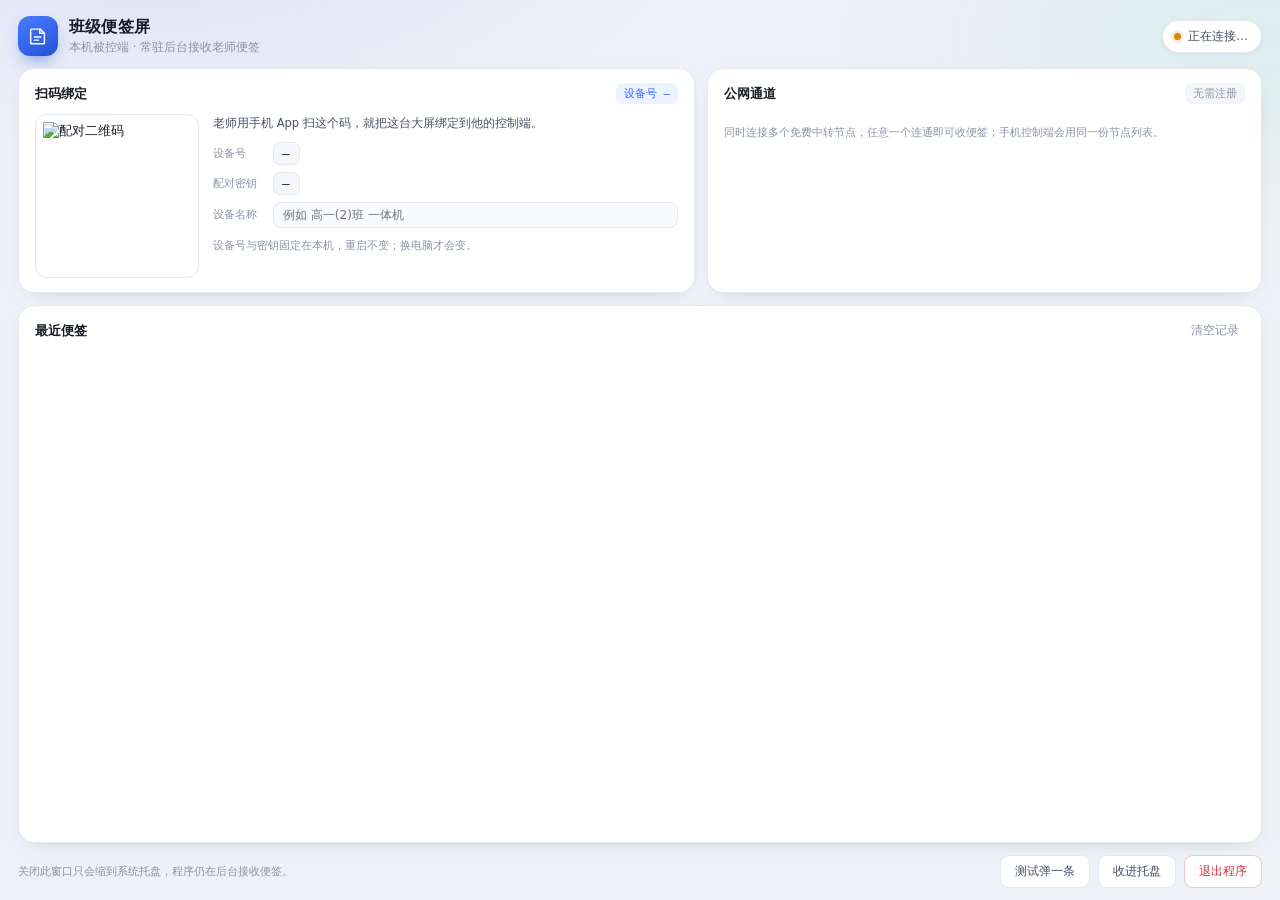
<file: windows/app/static/index.html>
<!DOCTYPE html>
<html lang="zh-CN">
<head>
<meta charset="UTF-8">
<title>班级便签屏 · 本机</title>
<link rel="stylesheet" href="style.css?v=101">
</head>
<body>
<div class="app">
  <header class="topbar">
    <div class="brand">
      <div class="logo">
        <svg viewBox="0 0 24 24" fill="none"><path d="M5 4.5h9.5L19 9v10.5a1 1 0 0 1-1 1H5a1 1 0 0 1-1-1v-14a1 1 0 0 1 1-1Z" stroke="currentColor" stroke-width="1.6" stroke-linejoin="round"/><path d="M14 4.6V9h4.4M8 13h7M8 16.5h4.5" stroke="currentColor" stroke-width="1.6" stroke-linecap="round"/></svg>
      </div>
      <div>
        <h1>班级便签屏</h1>
        <p>本机被控端 · 常驻后台接收老师便签</p>
      </div>
    </div>
    <div class="chip" id="chip"><i></i><span id="chipText">正在连接…</span></div>
  </header>

  <main class="grid">
    <section class="card pair-card">
      <div class="card-head">
        <h2>扫码绑定</h2>
        <span class="tag" id="devTag">设备号 —</span>
      </div>
      <div class="qr-wrap">
        <div class="qr-box"><img id="qr" alt="配对二维码"></div>
        <div class="pair-info">
          <p class="lead">老师用手机 App 扫这个码，就把这台大屏绑定到他的控制端。</p>
          <div class="kv">
            <span>设备号</span><code id="devId">—</code>
          </div>
          <div class="kv">
            <span>配对密钥</span><code id="devKey">—</code>
          </div>
          <div class="kv">
            <span>设备名称</span>
            <input id="devName" maxlength="24" spellcheck="false" placeholder="例如 高一(2)班 一体机">
          </div>
          <p class="hint" id="pairHint">设备号与密钥固定在本机，重启不变；换电脑才会变。</p>
        </div>
      </div>
    </section>

    <section class="card">
      <div class="card-head"><h2>公网通道</h2><span class="tag soft">无需注册</span></div>
      <ul class="brokers" id="brokers"></ul>
      <p class="hint">同时连接多个免费中转节点，任意一个连通即可收便签；手机控制端会用同一份节点列表。</p>
    </section>

    <section class="card">
      <div class="card-head"><h2>最近便签</h2><button class="mini" id="btnClear">清空记录</button></div>
      <ul class="notes" id="notes"></ul>
    </section>
  </main>

  <footer class="footbar">
    <div class="foot-tip">关闭此窗口只会缩到系统托盘，程序仍在后台接收便签。</div>
    <div class="foot-actions">
      <button class="btn ghost" id="btnTest">测试弹一条</button>
      <button class="btn ghost" id="btnHide">收进托盘</button>
      <button class="btn danger" id="btnQuit">退出程序</button>
    </div>
  </footer>
</div>
<div class="toasts" id="toasts"></div>
<script src="app.js?v=102"></script>
</body>
</html>
</file>
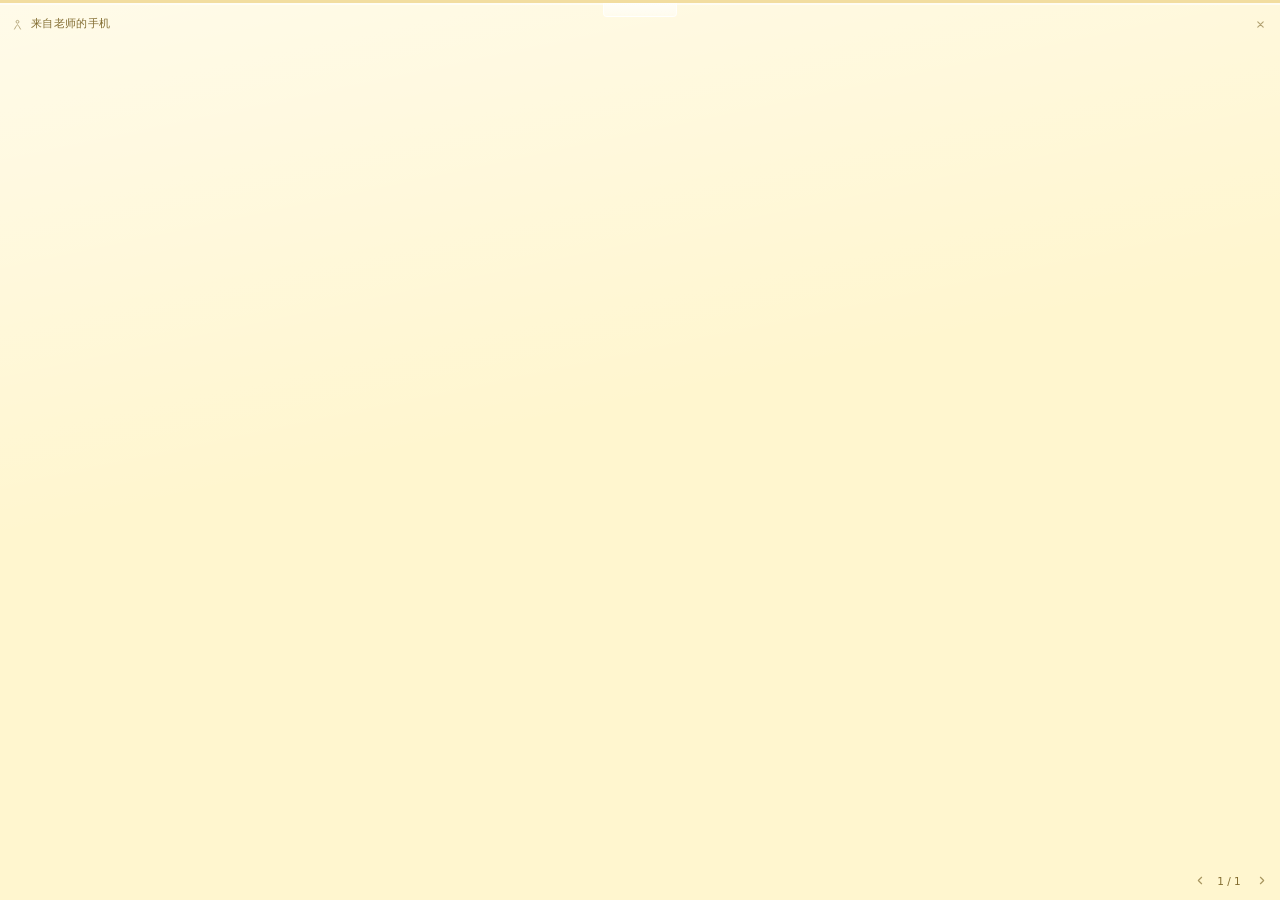
<file: windows/app/static/note.html>
<!DOCTYPE html>
<html lang="zh-CN">
<head>
<meta charset="UTF-8">
<title>便签</title>
<link rel="stylesheet" href="note.css?v=100">
</head>
<body class="amber">
  <div class="note" id="note">
    <div class="tape"></div>
    <div class="bar" id="bar">
      <span class="pin">
        <svg viewBox="0 0 24 24" fill="none"><path d="M12 3.5v9m0 0-2.6 2.6M12 12.5l2.6 2.6M12 17v3.5" stroke="currentColor" stroke-width="0"/><circle cx="12" cy="7" r="2.6" stroke="currentColor" stroke-width="1.7"/><path d="M6.5 20.5c1.6-3.4 3.1-5.4 5.5-8.4 2.4 3 3.9 5 5.5 8.4" stroke="currentColor" stroke-width="1.7" stroke-linecap="round" stroke-linejoin="round"/></svg>
      </span>
      <span class="meta" id="meta">来自老师的手机</span>
      <button class="x" id="btnClose" title="关闭便签">
        <svg viewBox="0 0 24 24" fill="none"><path d="m7 7 10 10M17 7 7 17" stroke="currentColor" stroke-width="2" stroke-linecap="round"/></svg>
      </button>
    </div>

    <div class="body" id="body"><p class="text" id="text"></p></div>

    <div class="bar bottom">
      <span class="time" id="time"></span>
      <div class="nav" id="nav">
        <button id="btnPrev" title="上一条">
          <svg viewBox="0 0 24 24" fill="none"><path d="m14 6-6 6 6 6" stroke="currentColor" stroke-width="2.1" stroke-linecap="round" stroke-linejoin="round"/></svg>
        </button>
        <span id="counter">1 / 1</span>
        <button id="btnNext" title="下一条">
          <svg viewBox="0 0 24 24" fill="none"><path d="m10 6 6 6-6 6" stroke="currentColor" stroke-width="2.1" stroke-linecap="round" stroke-linejoin="round"/></svg>
        </button>
      </div>
    </div>
  </div>
<script src="note.js?v=100"></script>
</body>
</html>
</file>
<file: windows/app/static/style.css>
:root {
  --bg: #eef1f7;
  --card: #ffffff;
  --ink: #171c26;
  --ink-2: #475063;
  --muted: #8b94a6;
  --line: #e4e8f0;
  --accent: #2f6bff;
  --ok: #0f9d63;
  --warn: #d98600;
  --err: #d92d3c;
}

* { box-sizing: border-box; }

html, body {
  margin: 0;
  height: 100%;
  background: var(--bg);
  color: var(--ink);
  font-family: "Microsoft YaHei UI", "Microsoft YaHei", "PingFang SC", system-ui, sans-serif;
  font-size: 13px;
  -webkit-font-smoothing: antialiased;
}

body::before {
  content: "";
  position: fixed;
  inset: 0;
  background:
    radial-gradient(760px 320px at 12% -8%, rgba(47, 107, 255, .10), transparent 70%),
    radial-gradient(600px 280px at 98% 4%, rgba(0, 190, 160, .08), transparent 70%);
  pointer-events: none;
}

.app {
  position: relative;
  height: 100%;
  display: flex;
  flex-direction: column;
  padding: 16px 18px 12px;
  gap: 12px;
}

/* ---------------- 顶栏 ---------------- */
.topbar { display: flex; align-items: center; justify-content: space-between; gap: 12px; }

.brand { display: flex; align-items: center; gap: 11px; }

.logo {
  width: 40px; height: 40px;
  border-radius: 12px;
  display: grid; place-items: center;
  color: #fff;
  background: linear-gradient(150deg, #4a7dff, #2450d8);
  box-shadow: 0 8px 18px -8px rgba(36, 80, 216, .8);
}
.logo svg { width: 22px; height: 22px; }

.brand h1 { margin: 0; font-size: 16px; font-weight: 700; letter-spacing: .2px; }
.brand p { margin: 2px 0 0; font-size: 11.5px; color: var(--muted); }

.chip {
  display: inline-flex; align-items: center; gap: 7px;
  background: #fff;
  border: 1px solid var(--line);
  border-radius: 999px;
  padding: 7px 13px 7px 11px;
  font-size: 12px;
  color: var(--ink-2);
  box-shadow: 0 2px 6px -3px rgba(23, 28, 38, .12);
}
.chip i {
  width: 7px; height: 7px; border-radius: 50%;
  background: var(--warn);
  box-shadow: 0 0 0 3px rgba(217, 134, 0, .14);
}
.chip.on i { background: var(--ok); box-shadow: 0 0 0 3px rgba(15, 157, 99, .15); }
.chip.off i { background: var(--err); box-shadow: 0 0 0 3px rgba(217, 45, 60, .15); }

/* ---------------- 卡片 ---------------- */
.grid {
  flex: 1;
  display: grid;
  grid-template-columns: 1.22fr 1fr;
  grid-template-rows: auto minmax(0, 1fr);
  gap: 12px;
  min-height: 0;
}

.card {
  background: var(--card);
  border: 1px solid var(--line);
  border-radius: 16px;
  padding: 14px 16px;
  box-shadow: 0 6px 20px -16px rgba(23, 28, 38, .5);
  display: flex;
  flex-direction: column;
  min-height: 0;
}

.pair-card { grid-row: span 1; }
.card:nth-of-type(3) { grid-column: span 2; }

.card-head {
  display: flex; align-items: center; justify-content: space-between;
  gap: 8px; margin-bottom: 10px;
}
.card-head h2 { margin: 0; font-size: 13px; font-weight: 700; }

.tag {
  font-size: 11px;
  color: var(--accent);
  background: rgba(47, 107, 255, .09);
  border-radius: 7px;
  padding: 3px 8px;
  font-family: ui-monospace, Consolas, monospace;
}
.tag.soft { color: var(--muted); background: #f3f5f9; }

.mini {
  border: 0; background: transparent; color: var(--muted);
  font-size: 11.5px; font-family: inherit; cursor: pointer;
  padding: 3px 6px; border-radius: 7px;
}
.mini:hover { background: #f2f5fa; color: var(--ink-2); }

/* ---------------- 配对 ---------------- */
.qr-wrap { display: flex; gap: 14px; align-items: flex-start; }

.qr-box {
  background: #fff;
  border: 1px solid var(--line);
  border-radius: 12px;
  padding: 7px;
  flex: 0 0 auto;
}
.qr-box img {
  width: 148px; height: 148px;
  display: block;
  image-rendering: pixelated;
}

.pair-info { flex: 1; min-width: 0; display: grid; gap: 7px; align-content: start; }
.lead { margin: 0 0 2px; font-size: 11.5px; color: var(--ink-2); line-height: 1.65; }

.kv { display: flex; align-items: center; gap: 8px; }
.kv span { width: 52px; flex: 0 0 auto; font-size: 11px; color: var(--muted); }
.kv code {
  font-family: ui-monospace, Consolas, monospace;
  font-size: 12.5px;
  letter-spacing: 1.2px;
  background: #f4f6fb;
  border: 1px solid var(--line);
  border-radius: 7px;
  padding: 3px 8px;
  color: var(--ink);
}
.kv input {
  flex: 1; min-width: 0;
  font-family: inherit; font-size: 12px;
  border: 1px solid var(--line);
  background: #f8fafd;
  border-radius: 8px;
  padding: 5px 9px;
  color: var(--ink);
  outline: none;
}
.kv input:focus { border-color: rgba(47, 107, 255, .55); background: #fff; }

.hint { margin: 2px 0 0; font-size: 11px; color: var(--muted); line-height: 1.6; }

/* ---------------- 通道 ---------------- */
.brokers { list-style: none; margin: 0 0 8px; padding: 0; display: grid; gap: 5px; }
.brokers li {
  display: flex; align-items: center; gap: 7px;
  font-size: 11px; color: var(--ink-2);
  font-family: ui-monospace, Consolas, monospace;
  white-space: nowrap;
  min-width: 0;
}
.brokers li span.h { flex: 1 1 auto; min-width: 0; overflow: hidden; text-overflow: ellipsis; }
.brokers i {
  width: 6px; height: 6px; border-radius: 50%;
  background: #c9d0dd; flex: 0 0 auto;
}
.brokers li.online i { background: var(--ok); }
.brokers li.offline i { background: #d6dbe5; }
.brokers li.error i { background: var(--err); }
.brokers li span.state { flex: 0 0 auto; font-size: 10.5px; color: var(--muted); }

/* ---------------- 便签记录 ---------------- */
.notes {
  list-style: none; margin: 0; padding: 0;
  display: grid; gap: 6px;
  overflow-y: auto;
  min-height: 0;
}
.notes li {
  display: flex; gap: 9px; align-items: flex-start;
  border: 1px solid var(--line);
  border-left: 3px solid #f0c34a;
  border-radius: 9px;
  padding: 7px 10px;
  background: #fffdf6;
}
.notes li.rose { border-left-color: #f2748f; background: #fff9fa; }
.notes li.sky { border-left-color: #6fa8ff; background: #f8fbff; }
.notes li.green { border-left-color: #57c78c; background: #f8fdfa; }
.notes li.violet { border-left-color: #a98cf0; background: #fbf9ff; }
.notes li .txt {
  flex: 1; font-size: 12px; line-height: 1.6; color: var(--ink);
  white-space: pre-wrap; word-break: break-word;
  display: -webkit-box; -webkit-line-clamp: 2; -webkit-box-orient: vertical; overflow: hidden;
}
.notes li .tm { font-size: 10.5px; color: var(--muted); flex: 0 0 auto; }
.notes .empty {
  border: 1px dashed var(--line);
  border-left: 1px dashed var(--line);
  background: #fafbfd;
  color: var(--muted);
  font-size: 11.5px;
  justify-content: center;
  padding: 18px 10px;
}

/* ---------------- 底栏 ---------------- */
.footbar {
  display: flex; align-items: center; justify-content: space-between; gap: 10px;
}
.foot-tip { font-size: 11px; color: var(--muted); }
.foot-actions { display: flex; gap: 8px; }

.btn {
  font-family: inherit; font-size: 12px;
  border-radius: 9px;
  padding: 7px 14px;
  border: 1px solid transparent;
  cursor: pointer;
  transition: .15s;
}
.btn.ghost { background: #fff; border-color: var(--line); color: var(--ink-2); }
.btn.ghost:hover { border-color: #cfd8e6; color: var(--ink); }
.btn.danger { background: #fff; border-color: rgba(217, 45, 60, .28); color: var(--err); }
.btn.danger:hover { background: #fdf1f2; }
.btn.primary { background: var(--accent); color: #fff; }
.btn:active { transform: translateY(1px); }

/* ---------------- toast ---------------- */
.toasts {
  position: fixed; top: 14px; left: 50%; transform: translateX(-50%);
  display: grid; gap: 7px; z-index: 90; pointer-events: none;
}
.toast {
  background: rgba(23, 28, 38, .93);
  color: #fff; font-size: 12px;
  padding: 8px 14px; border-radius: 10px;
  animation: tin .22s cubic-bezier(.2, .9, .3, 1.1) both;
}
.toast.ok { background: rgba(15, 157, 99, .96); }
.toast.err { background: rgba(217, 45, 60, .96); }
@keyframes tin { from { opacity: 0; transform: translateY(-7px); } }

::-webkit-scrollbar { width: 9px; }
::-webkit-scrollbar-thumb { background: #dfe4ee; border-radius: 6px; border: 2px solid #fff; }
::-webkit-scrollbar-thumb:hover { background: #cfd6e3; }
</file>
<file: windows/app/static/note.css>
* { box-sizing: border-box; }

html, body {
  margin: 0;
  height: 100%;
  background: transparent;
  font-family: "Microsoft YaHei UI", "Microsoft YaHei", "PingFang SC", system-ui, sans-serif;
  overflow: hidden;
  user-select: none;
  cursor: default;
}

:root {
  --paper: #fff6cf;
  --paper-edge: #f3dfa0;
  --paper-deep: #f7e9b4;
  --ink: #3a2f10;
  --ink-soft: #7d6a33;
}
body.amber { --paper: #fff6cf; --paper-edge: #f2dda0; --paper-deep: #f9ecbb; --ink: #3b2f10; --ink-soft: #836d31; }
body.rose  { --paper: #ffe6ec; --paper-edge: #f2bfcd; --paper-deep: #ffd9e3; --ink: #4a1f2b; --ink-soft: #97616f; }
body.sky   { --paper: #e2eeff; --paper-edge: #b9d3f7; --paper-deep: #d3e5ff; --ink: #16304f; --ink-soft: #5c7c9e; }
body.green { --paper: #dff6e6; --paper-edge: #b4e2c5; --paper-deep: #d0f0da; --ink: #123a26; --ink-soft: #55856c; }
body.violet{ --paper: #ece4ff; --paper-edge: #cbbaee; --paper-deep: #e0d6ff; --ink: #2b1f4a; --ink-soft: #6d5c93; }

.note {
  position: relative;
  height: 100%;
  margin: 0;
  background:
    linear-gradient(168deg, rgba(255, 255, 255, .55), rgba(255, 255, 255, 0) 46%),
    var(--paper);
  border: 0;
  border-top: 3px solid var(--paper-edge);
  border-radius: 0;
  display: flex;
  flex-direction: column;
  box-shadow: 0 10px 26px -12px rgba(24, 20, 6, .42), 0 2px 0 rgba(255, 255, 255, .6) inset;
  overflow: hidden;
  animation: pop .22s cubic-bezier(.2, .9, .3, 1.15) both;
}
@keyframes pop {
  from { opacity: 0; transform: translateY(-8px) scale(.972); }
}

.tape {
  position: absolute;
  top: -1px; left: 50%;
  width: 74px; height: 15px;
  transform: translateX(-50%);
  background: linear-gradient(180deg, rgba(255, 255, 255, .78), rgba(255, 255, 255, .42));
  border: 1px solid rgba(255, 255, 255, .7);
  border-top: 0;
  border-radius: 0 0 4px 4px;
  pointer-events: none;
}

.bar {
  display: flex;
  align-items: center;
  gap: 7px;
  padding: 11px 10px 0 11px;
  cursor: move;
}
.bar.bottom {
  padding: 8px 10px 9px;
  cursor: default;
  margin-top: auto;
}

.pin { color: var(--ink-soft); display: inline-flex; opacity: .62; }
.pin svg { width: 13px; height: 13px; }

.meta {
  font-size: 10.5px;
  color: var(--ink-soft);
  letter-spacing: .3px;
  white-space: nowrap;
  overflow: hidden;
  text-overflow: ellipsis;
  flex: 1;
}

.x {
  border: 0; padding: 0; margin: 0;
  width: 20px; height: 20px;
  border-radius: 6px;
  background: transparent;
  color: var(--ink-soft);
  display: grid; place-items: center;
  cursor: pointer;
  flex: 0 0 auto;
  opacity: .62;
}
.x:hover { background: rgba(0, 0, 0, .07); opacity: 1; }
.x svg { width: 13px; height: 13px; }

.body {
  padding: 4px 13px 6px;
  overflow-y: auto;
  min-height: 0;
}
.text {
  margin: 0;
  font-size: 15px;
  line-height: 1.68;
  color: var(--ink);
  white-space: pre-wrap;
  word-break: break-word;
  letter-spacing: .2px;
}

.time { font-size: 10.5px; color: var(--ink-soft); opacity: .85; }

.nav { margin-left: auto; display: inline-flex; align-items: center; gap: 4px; }
.nav span { font-size: 10.5px; color: var(--ink-soft); min-width: 32px; text-align: center; }
.nav button {
  width: 21px; height: 21px;
  border: 0; border-radius: 6px;
  background: transparent;
  color: var(--ink-soft);
  display: grid; place-items: center;
  cursor: pointer;
  opacity: .7;
}
.nav button:hover { background: rgba(0, 0, 0, .07); opacity: 1; }
.nav button svg { width: 13px; height: 13px; }

.body::-webkit-scrollbar { width: 6px; }
.body::-webkit-scrollbar-thumb { background: rgba(0, 0, 0, .14); border-radius: 4px; }
</file>
